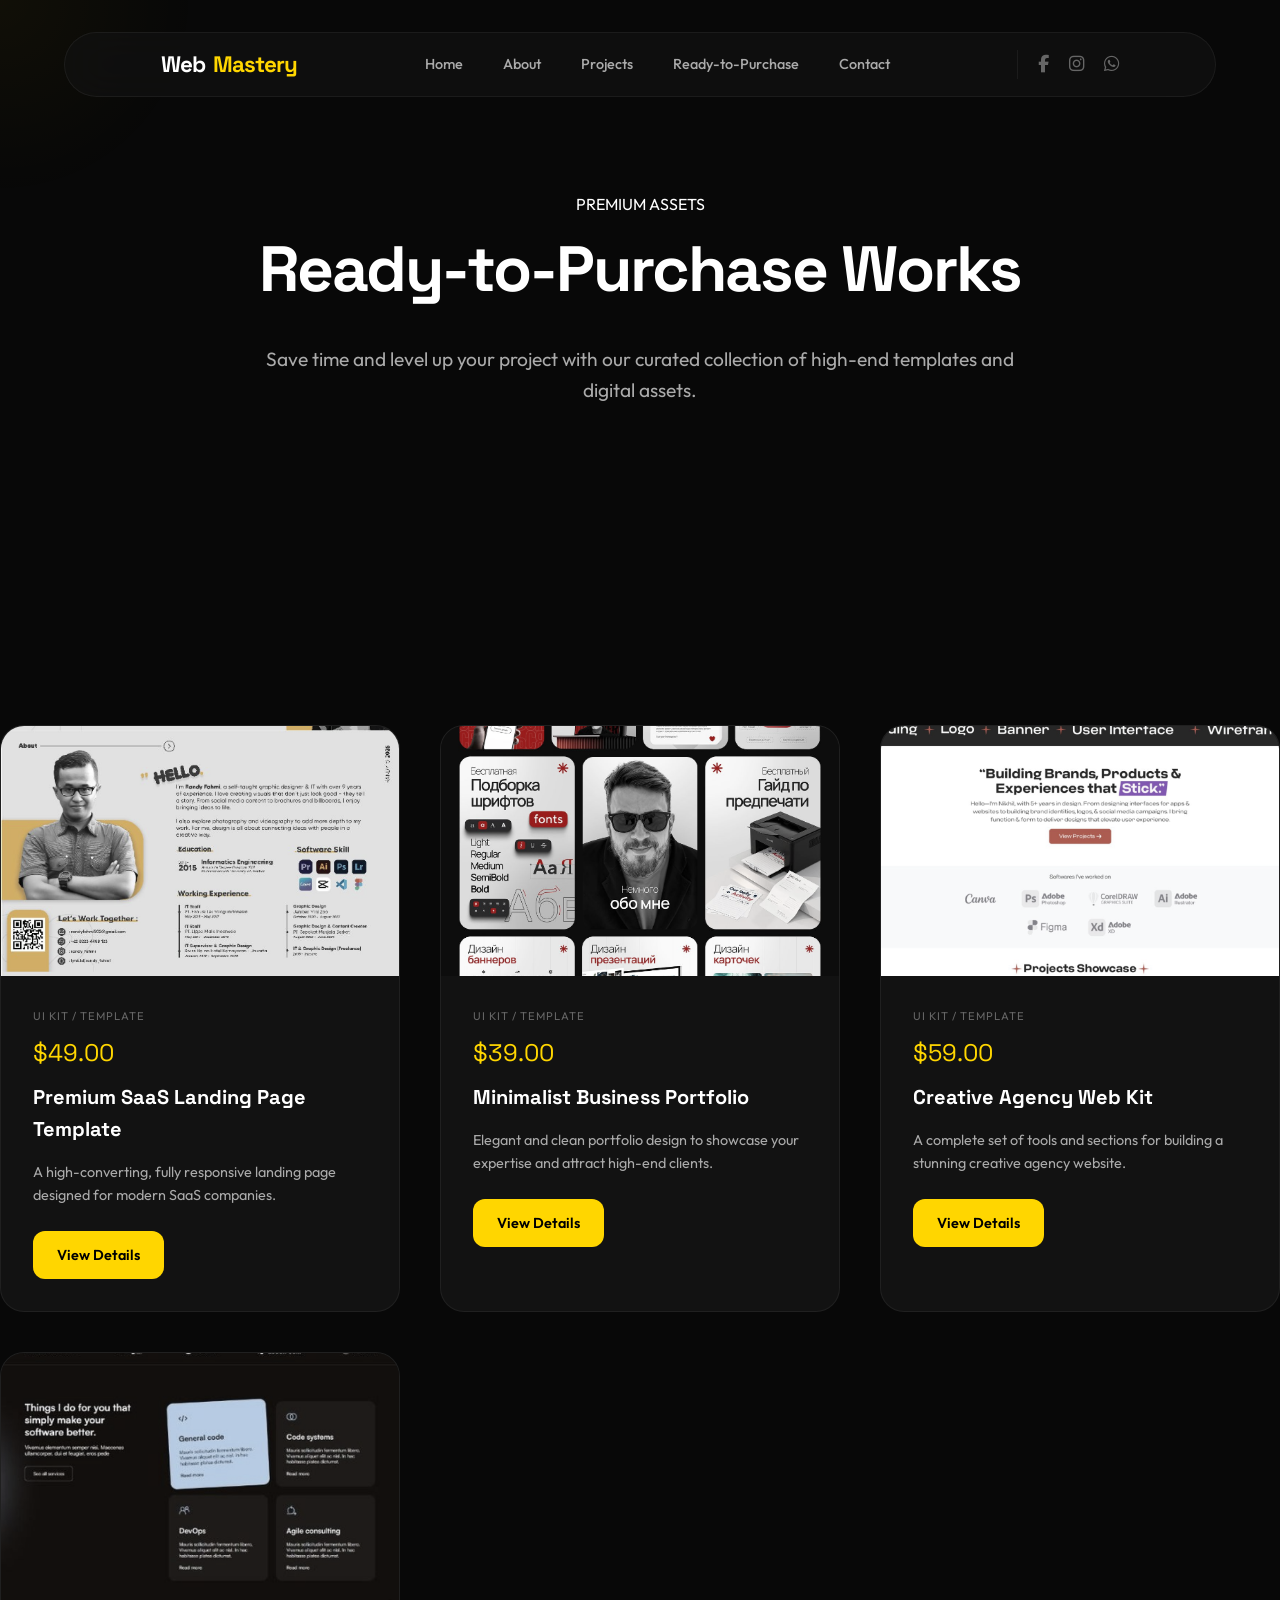
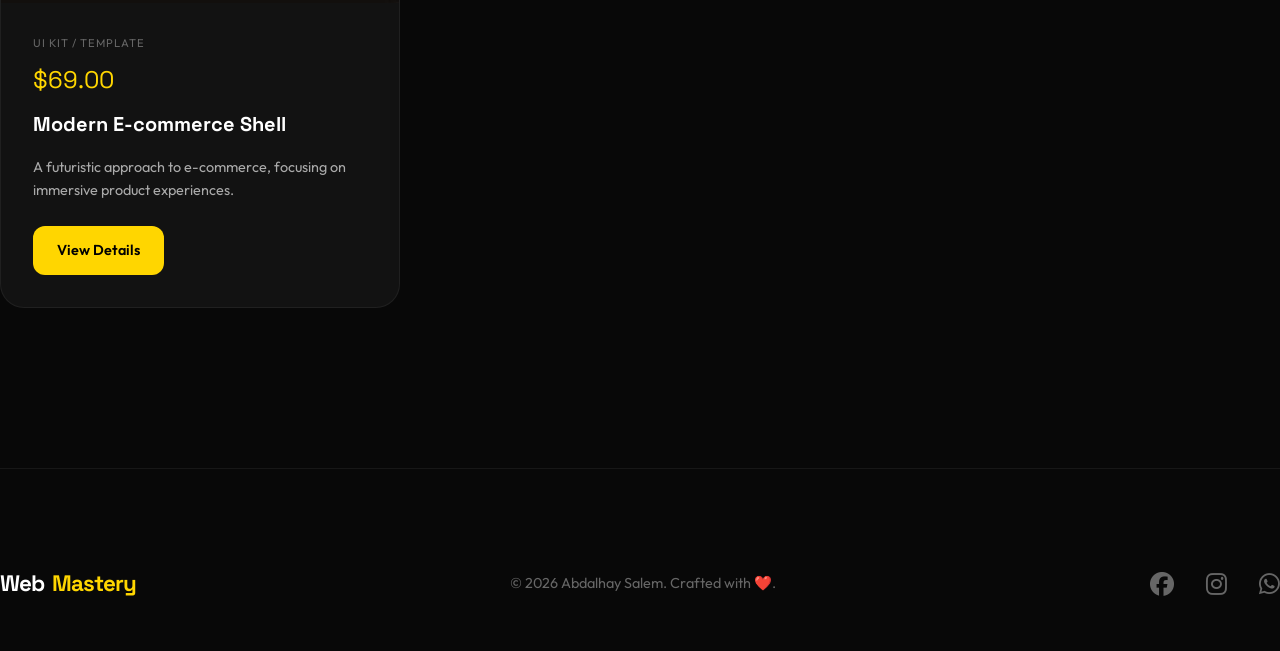
<file: ready-to-purchase.html>
<!DOCTYPE html>
<html lang="en">
<head>
    <meta property="og:image" content="https://abdalahade99.github.io/profile.png" />
    <meta charset="UTF-8">
    <meta name="viewport" content="width=device-width, initial-scale=1.0">
    <title>Ready-to-Purchase Works
    </title>
    
    <!-- SEO & Metadata -->
    <meta name="description" content="Explore high-end digital assets and ready-to-purchase web designs by Abdalhay Salem. Premium quality, instant value.">
    <meta property="og:title" content="Ready-to-Purchase Works | Premium Digital Assets">
    
    <!-- Fonts & Icons -->
    <link rel="stylesheet" href="https://cdnjs.cloudflare.com/ajax/libs/font-awesome/6.5.1/css/all.min.css">
    <link rel="stylesheet" href="styles.css">
    <style>
        .purchase-hero {
            padding: 12rem 0 6rem;
            text-align: center;
        }
        .product-grid {
            display: grid;
            grid-template-columns: repeat(auto-fill, minmax(350px, 1fr));
            gap: 2.5rem;
            margin-top: 4rem;
        }
        .product-card {
            background: var(--bg-surface);
            border: 1px solid var(--border);
            border-radius: 24px;
            overflow: hidden;
            transition: var(--transition-smooth);
            position: relative;
        }
        .product-card:hover {
            border-color: var(--accent);
            transform: translateY(-10px);
        }
        .product-image {
            width: 100%;
            height: 250px;
            object-fit: cover;
            border-radius: 0;
            filter: grayscale(0.5);
            transition: var(--transition-smooth);
        }
        .product-card:hover .product-image {
            filter: grayscale(0);
        }
        .product-info {
            padding: 2rem;
        }
        .product-price {
            font-family: var(--font-heading);
            font-size: 1.5rem;
            color: var(--accent);
            margin-bottom: 0.5rem;
        }
        .product-title {
            font-family: var(--font-heading);
            font-size: 1.25rem;
            margin-bottom: 1rem;
        }
        .product-tag {
            font-size: 0.7rem;
            text-transform: uppercase;
            letter-spacing: 1px;
            color: var(--text-muted);
            margin-bottom: 0.5rem;
            display: block;
        }
    </style>
</head>
<body>

    <!-- 🪄 Floating Visual Effects -->
    <div class="custom-cursor" id="custom-cursor"></div>
    <div class="grain-overlay"></div>

    <!-- ───────── NAVBAR ───────── -->
    <nav class="navbar" id="navbar">
        <div class="nav-inner container">
            <a href="index.html#home" class="logo">Web<span>Mastery</span></a>
            
            <div class="nav-links" id="nav-links">
                <a href="index.html#home">Home</a>
                <a href="index.html#about">About</a>
                <a href="index.html#portfolio">Projects</a>
                <a href="ready-to-purchase.html" class="active">Ready-to-Purchase</a>
                <a href="index.html#contact">Contact</a>
            </div>

            <div class="nav-socials">
                <a href="https://www.facebook.com/profile.php?id=61578517499222" target="_blank" aria-label="Facebook"><i class="fab fa-facebook-f"></i></a>
                <a href="https://www.instagram.com/web_mastery99" target="_blank" aria-label="Instagram"><i class="fab fa-instagram"></i></a>
                <a href="https://wa.me/218931971792" target="_blank" aria-label="WhatsApp"><i class="fab fa-whatsapp"></i></a>
            </div>

            <button class="hamburger" id="hamburger" aria-label="Toggle Menu">
                <span></span><span></span><span></span>
            </button>
        </div>
    </nav>

    <!-- ───────── PURCHASE HERO ───────── -->
    <section class="purchase-hero container scroll-reveal">
        <div class="section-header" style="margin: 0 auto;">
            <span>PREMIUM ASSETS</span>
            <h2>Ready-to-Purchase <span>Works</span></h2>
            <p>Save time and level up your project with our curated collection of high-end templates and digital assets.</p>
        </div>
    </section>

    <!-- ───────── PRODUCTS SECTION ───────── -->
    <section class="section container">
        <div class="product-grid">
            <!-- Product 1 -->
            <div class="product-card scroll-reveal">
                <img src="work1.png" alt="SaaS Landing Page Template" class="product-image">
                <div class="product-info">
                    <span class="product-tag">UI Kit / Template</span>
                    <div class="product-price">$49.00</div>
                    <h3 class="product-title">Premium SaaS Landing Page Template</h3>
                    <p style="color: var(--text-secondary); font-size: 0.9rem; margin-bottom: 1.5rem;">A high-converting, fully responsive landing page designed for modern SaaS companies.</p>
                    <a href="#" class="btn btn-primary" style="padding: 0.8rem 1.5rem; font-size: 0.9rem;">View Details</a>
                </div>
            </div>

            <!-- Product 2 -->
            <div class="product-card scroll-reveal">
                <img src="work2.png" alt="Business Portfolio Template" class="product-image">
                <div class="product-info">
                    <span class="product-tag">UI Kit / Template</span>
                    <div class="product-price">$39.00</div>
                    <h3 class="product-title">Minimalist Business Portfolio</h3>
                    <p style="color: var(--text-secondary); font-size: 0.9rem; margin-bottom: 1.5rem;">Elegant and clean portfolio design to showcase your expertise and attract high-end clients.</p>
                    <a href="#" class="btn btn-primary" style="padding: 0.8rem 1.5rem; font-size: 0.9rem;">View Details</a>
                </div>
            </div>

            <!-- Product 3 -->
            <div class="product-card scroll-reveal">
                <img src="work3.png" alt="Creative Agency Kit" class="product-image">
                <div class="product-info">
                    <span class="product-tag">UI Kit / Template</span>
                    <div class="product-price">$59.00</div>
                    <h3 class="product-title">Creative Agency Web Kit</h3>
                    <p style="color: var(--text-secondary); font-size: 0.9rem; margin-bottom: 1.5rem;">A complete set of tools and sections for building a stunning creative agency website.</p>
                    <a href="#" class="btn btn-primary" style="padding: 0.8rem 1.5rem; font-size: 0.9rem;">View Details</a>
                </div>
            </div>
            
            <!-- Product 4 -->
            <div class="product-card scroll-reveal">
                <img src="work4.png" alt="E-commerce Shell" class="product-image">
                <div class="product-info">
                    <span class="product-tag">UI Kit / Template</span>
                    <div class="product-price">$69.00</div>
                    <h3 class="product-title">Modern E-commerce Shell</h3>
                    <p style="color: var(--text-secondary); font-size: 0.9rem; margin-bottom: 1.5rem;">A futuristic approach to e-commerce, focusing on immersive product experiences.</p>
                    <a href="#" class="btn btn-primary" style="padding: 0.8rem 1.5rem; font-size: 0.9rem;">View Details</a>
                </div>
            </div>
        </div>
    </section>

    <!-- ───────── FOOTER ───────── -->
    <footer class="footer container">
        <div class="footer-inner">
            <a href="index.html#home" class="logo">Web<span>Mastery</span></a>
            <p class="copyright">&copy; 2026 Abdalhay Salem. Crafted with ❤️.</p>
            <div class="footer-socials">
                <a href="https://www.facebook.com/profile.php?id=61578517499222"><i class="fab fa-facebook"></i></a>
                <a href="https://www.instagram.com/web_mastery99"><i class="fab fa-instagram"></i></a>
                <a href="https://wa.me/218931971792"><i class="fab fa-whatsapp"></i></a>
            </div>
        </div>
    </footer>

    <script src="script.js"></script>
</body>
</html>
</file>
<file: styles.css>
/* =====================================================================
   Abdalhay Salem (Hadi) — Elegant & Premium Design System
   Color Palette: #FFD600 (Striking Yellow) | #080808 (Deep Black) 
   Typography: Space Grotesk (Headings) | Outfit (UI/Body)
   ===================================================================== */

@import url('https://fonts.googleapis.com/css2?family=Outfit:wght@300;400;500;600;700;800;900&family=Space+Grotesk:wght@300;400;500;600;700&display=swap');

:root {
    /* 🎨 Color System */
    --accent: #FFD600;
    --accent-rgb: 255, 214, 0;
    --bg-base: #080808;
    --bg-surface: #121212;
    --bg-elevated: #1a1a1a;
    --text-primary: #FFFFFF;
    --text-secondary: #aaaaaa;
    --text-muted: #666666;
    --border: rgba(255, 255, 255, 0.06);
    --border-hover: rgba(255, 214, 0, 0.3);

    /* 🖋️ Typography */
    --font-heading: 'Space Grotesk', sans-serif;
    --font-ui: 'Outfit', sans-serif;

    /* 🪄 Animation & Transitions */
    --transition-smooth: all 0.7s cubic-bezier(0.23, 1, 0.32, 1);
    --transition-fast: all 0.3s cubic-bezier(0.4, 0, 0.2, 1);
}

/* ──────────────────────────────────────────
   0. CINEMATIC OVERLAY (Grain)
   ──────────────────────────────────────────*/
.grain-overlay {
    position: fixed;
    top: -50%; left: -50%; width: 200%; height: 200%;
    background-image: url("https://www.transparenttextures.com/patterns/natural-paper.png");
    opacity: 0.04;
    pointer-events: none;
    z-index: 9999;
    animation: grain 8s steps(10) infinite;
}

@keyframes grain {
    0%, 100% { transform: translate(0, 0); }
    10% { transform: translate(-5%, -10%); }
    20% { transform: translate(-15%, 5%); }
    30% { transform: translate(7%, -25%); }
    40% { transform: translate(-5%, 25%); }
    50% { transform: translate(-15%, 10%); }
    60% { transform: translate(15%, 0%); }
    70% { transform: translate(0%, 15%); }
    80% { transform: translate(3%, 35%); }
    90% { transform: translate(-10%, 10%); }
}

/* ──────────────────────────────────────────
   1. RESET & BASE
   ──────────────────────────────────────────*/
* { margin: 0; padding: 0; box-sizing: border-box; }

body {
    background-color: var(--bg-base);
    color: var(--text-primary);
    font-family: var(--font-ui);
    overflow-x: hidden;
    line-height: 1.6;
    -webkit-font-smoothing: antialiased;
}

body::before {
    content: '';
    position: fixed;
    top: 0; left: 0; width: 100%; height: 100%;
    background-image: url("https://www.transparenttextures.com/patterns/asfalt-dark.png");
    opacity: 0.03;
    pointer-events: none;
    z-index: 1000;
}

html { scroll-behavior: smooth; }
ul { list-style: none; }
a { text-decoration: none; color: inherit; transition: var(--transition-fast); }
img { max-width: 100%; display: block; border-radius: 12px; }
button { cursor: pointer; border: none; background: none; font-family: inherit; }

.container {
    max-width: 1300px;
    margin: 0 auto;
    padding: 0 var(--space-lg, 4rem);
}

@media (max-width: 768px) {
    .container { padding: 0 1.5rem; }
}

/* ──────────────────────────────────────────
   2. NAVBAR
   ──────────────────────────────────────────*/
.navbar {
    position: fixed;
    top: 2rem; left: 50%;
    transform: translateX(-50%);
    width: 90%;
    max-width: 1200px;
    z-index: 1000;
    background: rgba(18, 18, 18, 0.7);
    backdrop-filter: blur(24px);
    -webkit-backdrop-filter: blur(24px);
    border: 1px solid var(--border);
    border-radius: 100px;
    padding: 0.75rem 2rem;
    transition: var(--transition-smooth);
}

.navbar.scrolled {
    top: 0;
    width: 100%;
    border-radius: 0;
    border-top: none;
    border-left: none;
    border-right: none;
    padding: 1rem 2rem; /* Reduced from 4rem for better mobile fit */
}

.nav-inner {
    display: flex;
    justify-content: space-between;
    align-items: center;
}

.logo {
    font-family: var(--font-heading);
    font-size: 1.4rem;
    font-weight: 700;
    letter-spacing: -1px;
    display: flex;
    align-items: center;
    gap: 0.5rem;
}

.logo span { color: var(--accent); }

.nav-links {
    display: flex;
    align-items: center;
    gap: 2.5rem;
}

.nav-links a {
    font-size: 0.9rem;
    font-weight: 500;
    color: var(--text-secondary);
    position: relative;
    padding: 0.5rem 0;
}

.nav-links a::after {
    content: '';
    position: absolute;
    bottom: 0; left: 50%;
    width: 0; height: 2px;
    background: var(--accent);
    transition: var(--transition-fast);
    transform: translateX(-50%);
}

.nav-links a:hover { color: var(--accent); }
.nav-links a:hover::after { width: 100%; }

.nav-socials {
    display: flex;
    align-items: center;
    gap: 1.25rem;
    border-left: 1px solid var(--border);
    padding-left: 1.25rem;
}

.nav-socials a {
    font-size: 1.1rem;
    color: var(--text-muted);
}

.nav-socials a:hover { color: var(--accent); transform: translateY(-2px); }

.hamburger { display: none; }

@media (max-width: 992px) {
    .navbar { width: calc(100% - 2rem); padding: 0.75rem 1.5rem; }
    .nav-links, .nav-socials { display: none; }
    .hamburger { display: flex; flex-direction: column; gap: 6px; }
    .hamburger span { width: 24px; height: 2px; background: white; transition: 0.3s; }
}

/* ──────────────────────────────────────────
   3. HERO SECTION
   ──────────────────────────────────────────*/
.hero {
    min-height: 100vh;
    display: flex;
    align-items: center;
    padding-top: 6rem;
    position: relative;
}

.hero-inner {
    display: grid;
    grid-template-columns: 1.2fr 0.8fr;
    align-items: center;
    gap: 4rem;
}

.hero-content { position: relative; z-index: 2; }

.hero-badge {
    display: inline-flex;
    align-items: center;
    gap: 0.75rem;
    padding: 0.6rem 1.25rem;
    background: rgba(255, 214, 0, 0.08);
    border: 1px solid rgba(255, 214, 0, 0.15);
    border-radius: 100px;
    color: var(--accent);
    font-weight: 600;
    font-size: 0.85rem;
    margin-bottom: 2rem;
    text-transform: uppercase;
    letter-spacing: 1px;
}

.hero h1 {
    font-family: var(--font-heading);
    font-size: clamp(3.5rem, 8vw, 6.5rem);
    line-height: 0.95;
    font-weight: 700;
    margin-bottom: 2rem;
    letter-spacing: -4px;
    perspective: 1000px;
}

.hero h1 span.word {
    display: inline-block;
    opacity: 0;
    transform: translateY(40px) rotateX(-20deg);
    transition: var(--transition-smooth);
}

.hero h1.visible span.word {
    opacity: 1;
    transform: translateY(0) rotateX(0);
}

.hero h1 span { color: var(--accent); }

.hero p {
    font-size: 1.25rem;
    color: var(--text-secondary);
    max-width: 540px;
    margin-bottom: 3rem;
}

.hero-cta { display: flex; gap: 1.5rem; align-items: center; }

.btn {
    padding: 1.2rem 2.5rem;
    border-radius: 12px;
    font-weight: 600;
    font-size: 1rem;
    transition: var(--transition-smooth);
    display: inline-flex;
    align-items: center;
    gap: 0.75rem;
}

.btn-primary { background: var(--accent); color: #000; }
.btn-primary:hover { transform: translateY(-5px); box-shadow: 0 15px 40px rgba(255, 214, 0, 0.25); }

.btn-outline { border: 1px solid var(--border); color: white; }
.btn-outline:hover { background: rgba(255,255,255,0.05); border-color: white; }

.hero-visual { position: relative; display: flex; justify-content: center; align-items: center; }

.profile-container {
    position: relative;
    width: 450px; height: 450px;
}

.profile-main {
    width: 100%; height: 100%;
    border-radius: 50%;
    border: 1px solid var(--border);
    padding: 1rem;
    position: relative;
    z-index: 2;
    background: var(--bg-surface);
}

.profile-main img {
    width: 100%; height: 100%;
    border-radius: 50%;
    object-fit: cover;
}

.ring-outer {
    position: absolute;
    top: -20px; left: -20px; right: -20px; bottom: -20px;
    border: 1.5px dashed var(--accent);
    border-radius: 50%;
    opacity: 0.2;
    animation: spin 30s linear infinite;
}

@keyframes spin { from { transform: rotate(0deg); } to { transform: rotate(360deg); } }

.floating-card {
    position: absolute;
    background: rgba(18, 18, 18, 0.8);
    backdrop-filter: blur(12px);
    border: 1px solid var(--border);
    padding: 1rem 1.5rem;
    border-radius: 16px;
    display: flex;
    align-items: center;
    gap: 1rem;
    box-shadow: 0 20px 40px rgba(0,0,0,0.5);
    z-index: 3;
    animation: float 5s ease-in-out infinite alternate;
}

.card-1 { top: 10%; left: -20%; animation-delay: 0s; }
.card-2 { bottom: 10%; right: -20%; animation-delay: -2s; }

@keyframes float { from { transform: translateY(0); } to { transform: translateY(-20px); } }

@media (max-width: 992px) {
    .hero-inner { grid-template-columns: 1fr; text-align: center; }
    .hero h1 { letter-spacing: -2px; font-size: clamp(2.5rem, 10vw, 4rem); } /* Scaled down for mobile */
    .hero p, .hero-cta { margin-left: auto; margin-right: auto; justify-content: center; }
    .profile-container { width: min(320px, 80vw); height: min(320px, 80vw); }
    
    /* Center floating cards slightly more for mobile to avoid overflow */
    .card-1 { left: -5%; top: 5%; }
    .card-2 { right: -5%; bottom: 5%; }
}

@media (max-width: 600px) {
    .hero-cta { flex-direction: column; width: 100%; }
    .hero-cta .magnetic-wrap, .hero-cta .btn { width: 100%; justify-content: center; }
}

/* ──────────────────────────────────────────
   4. STATS STRIP
   ──────────────────────────────────────────*/
.stats-strip {
    background-color: var(--accent);
    padding: 4rem 0;
    position: relative;
    z-index: 3;
}

.stats-grid {
    display: grid;
    grid-template-columns: repeat(4, 1fr);
    gap: 2rem;
}

.stat-item { text-align: center; color: #000; }
.stat-item h2 { font-family: var(--font-heading); font-size: 3.5rem; font-weight: 700; line-height: 1; margin-bottom: 0.5rem; }
.stat-item p { font-weight: 600; text-transform: uppercase; font-size: 0.8rem; letter-spacing: 1px; opacity: 0.8; }

@media (max-width: 768px) { .stats-grid { grid-template-columns: repeat(2, 1fr); gap: 3rem; } }

/* ──────────────────────────────────────────
   5. PORTFOLIO GRID (Mosaic)
   ──────────────────────────────────────────*/
.section { padding: 10rem 0; }
.section-header { margin-bottom: 6rem; max-width: 800px; }
.section-header h2 { font-family: var(--font-heading); font-size: 4rem; margin-bottom: 1.5rem; letter-spacing: -2px; }
.section-header p { font-size: 1.2rem; color: var(--text-secondary); }

.portfolio-mosaic {
    display: grid;
    grid-template-columns: repeat(12, 1fr);
    grid-gap: 2rem;
}

.project-card {
    position: relative;
    background: var(--bg-surface);
    border: 1px solid var(--border);
    border-radius: 24px;
    overflow: hidden;
    transition: var(--transition-smooth);
    width: 100%; /* Ensure it stays within grid cell */
}

.project-card:hover { border-color: var(--accent); transform: scale(1.02); }

.project-card img {
    width: 100%; height: 100%; object-fit: cover;
    transition: var(--transition-smooth);
    filter: grayscale(0.5);
}

.project-card:hover img { filter: grayscale(0); transform: scale(1.05); }

.project-overlay {
    position: absolute;
    inset: 0;
    background: linear-gradient(to top, rgba(0,0,0,0.9), transparent);
    display: flex;
    flex-direction: column;
    justify-content: flex-end;
    padding: 2.5rem;
    opacity: 0;
    transition: var(--transition-smooth);
}

.project-card:hover .project-overlay { opacity: 1; }

.project-overlay span { color: var(--accent); text-transform: uppercase; font-weight: 700; font-size: 0.75rem; letter-spacing: 2px; margin-bottom: 0.5rem; }
.project-overlay h3 { font-family: var(--font-heading); font-size: 1.8rem; margin-bottom: 1rem; }

/* Grid Mapping */
.p-1 { grid-column: span 8; height: 500px; }
.p-2 { grid-column: span 4; height: 500px; }
.p-3 { grid-column: span 4; height: 450px; }
.p-4 { grid-column: span 4; height: 450px; }
.p-5 { grid-column: span 4; height: 450px; }
.p-6 { grid-column: span 6; height: 480px; }
.p-7 { grid-column: span 6; height: 480px; }
.p-8 { grid-column: span 12; height: 550px; }

@media (max-width: 992px) {
    .portfolio-mosaic { grid-gap: 1.5rem; }
    .p-1, .p-2, .p-3, .p-4, .p-5, .p-6, .p-7, .p-8 { grid-column: span 12; height: 400px; }
}

@media (max-width: 480px) {
    .section-header h2 { font-size: 2.2rem; }
    .hero h1 { font-size: 2.5rem; letter-spacing: -1px; }
    .p-1, .p-2, .p-3, .p-4, .p-5, .p-6, .p-7, .p-8 { height: 320px; }
}

/* ──────────────────────────────────────────
   6. CONTACT
   ──────────────────────────────────────────*/
.contact-inner {
    display: grid;
    grid-template-columns: 0.8fr 1.2fr;
    gap: 6rem;
}

.contact-visual {
    background: var(--bg-surface);
    padding: 3rem;
    border-radius: 32px;
    border: 1px solid var(--border);
}

.contact-item { margin-bottom: 3rem; }
.contact-item h4 { font-family: var(--font-heading); color: var(--accent); font-size: 1.2rem; margin-bottom: 0.5rem; }
.contact-item p { font-size: 1.1rem; color: var(--text-secondary); }

.contact-form { display: flex; flex-direction: column; gap: 1.5rem; }

.form-row { display: grid; grid-template-columns: 1fr 1fr; gap: 1.5rem; }

.input-box {
    background: var(--bg-elevated);
    border: 1px solid var(--border);
    padding: 1.25rem 1.5rem;
    border-radius: 12px;
    color: white;
    font-family: inherit;
    font-size: 1rem;
    width: 100%;
}

.input-box:focus { outline: none; border-color: var(--accent); }

textarea.input-box { min-height: 180px; }

@media (max-width: 900px) {
    .contact-inner { grid-template-columns: 1fr; gap: 4rem; }
    .form-row { grid-template-columns: 1fr; }
}

/* ──────────────────────────────────────────
   7. FOOTER
   ──────────────────────────────────────────*/
.footer {
    padding: 6rem 0 3rem;
    border-top: 1px solid var(--border);
}

.footer-inner {
    display: flex;
    justify-content: space-between;
    align-items: center;
}

.footer-socials { display: flex; gap: 2rem; }
.footer-socials a { font-size: 1.5rem; color: var(--text-muted); }
.footer-socials a:hover { color: var(--accent); }

.copyright { color: var(--text-muted); font-size: 0.9rem; }

@media (max-width: 600px) {
    .footer-inner { flex-direction: column; gap: 2rem; text-align: center; }
}

/* ──────────────────────────────────────────
   8. UTILITIES
   ──────────────────────────────────────────*/
/* Magnetic Interaction Class */
.magnetic-wrap {
    display: inline-block;
    transition: transform 0.3s cubic-bezier(0.23, 1, 0.32, 1);
}
.custom-cursor {
    position: fixed;
    width: 400px; height: 400px;
    background: radial-gradient(circle, rgba(255, 214, 0, 0.04) 0%, transparent 70%);
    pointer-events: none;
    z-index: 100;
    transform: translate(-50%, -50%);
}
</file>
